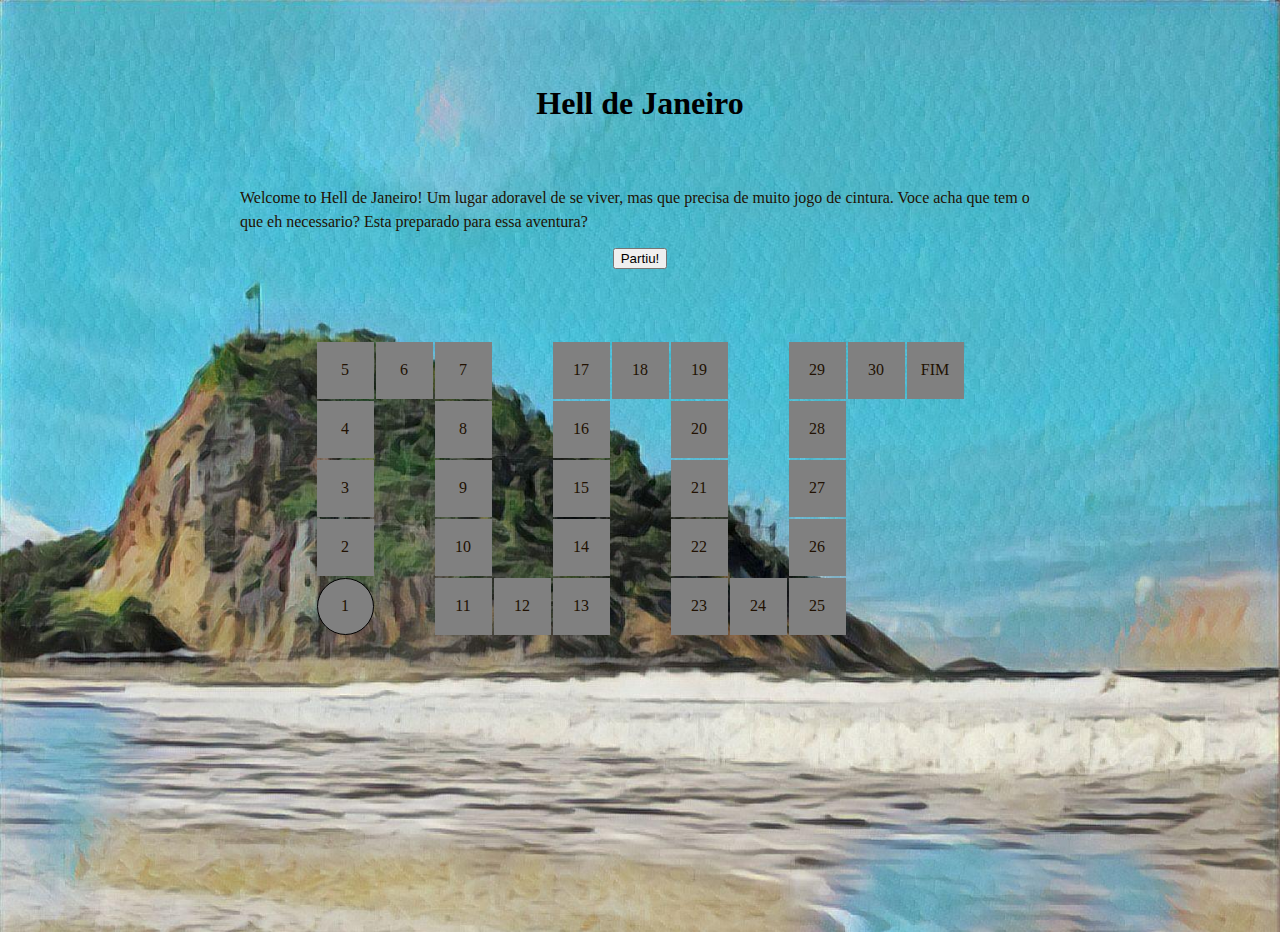
<file: index.html>
<!DOCTYPE html>
<html lang="en">
  <head>
    <meta charset="UTF-8" />
    <meta name="viewport" content="width=device-width, initial-scale=1.0" />
    <link rel="stylesheet" href="./css/style2.css" />
    <title class="game-title">Hell de Janeiro</title>
  </head>
  <body>
    <br>
    <br>
    <br>
    <h1 class="game-title">Hell de Janeiro</h1>

    <section class="game-attributes">
      <div><p id="health" class="health"></div>
      <div><p id="savings" class="savings"></div>
    </section>

    <section class="story-container">
      <div class="status-container">
        <ul>
          <!-- <li id="savings"></li>
          <li id="health"></li> -->
        </ul>
      </div>
      <div id="main-text" class="decision-text-container"></div>
      <div id="main-dice"></div>
      <div id="buttons-container" class="choice-buttons-container">
        <button id="single-choice-button" class="choice-buttons">
          Partiu!
        </button>
      </div>
    </section>
    <section>
      <table class="board">
        <tr>
            <td class="newpiece" id="5">5</td> <td class="newpiece" id="6">6</td> <td class="newpiece" id="7">7</td> <td class="blank"></td> <td class="newpiece" id="17">17</td> <td class="newpiece" id="18">18</td> <td class="newpiece" id="19">19</td> <td class="blank"></td> <td class="newpiece" id="29">29</td> <td class="newpiece" id="30">30</td> <td class="newpiece" id="Fim">FIM</td>
        </tr>
        <tr>
            <td class="newpiece" id="4">4</td> <td class="blank"></td> <td class="newpiece" id="8">8</td> <td class="blank"></td> <td class="newpiece" id="16">16</td> <td class="blank"></td> <td class="newpiece" id="20">20</td> <td class="blank"></td> <td class="newpiece" id="28">28</td>
        </tr>
        <tr>
            <td class="newpiece" id="3">3</td> <td class="blank"></td> <td class="newpiece" id="9">9</td> <td class="blank"></td> <td class="newpiece" id="15">15</td> <td class="blank"></td> <td class="newpiece" id="21">21</td> <td class="blank"></td> <td class="newpiece" id="27">27</td>
        </tr>
        <tr>
            <td class="newpiece" id="2">2</td> <td class="blank"></td> <td class="newpiece" id="10">10</td> <td class="blank"></td> <td class="newpiece" id="14">14</td> <td class="blank"></td> <td class="newpiece" id="22">22</td> <td class="blank"></td> <td class="newpiece" id="26">26</td>
        </tr>
        <tr>
            <td class="piece" id="1">1</td> <td class="blank"></td> <td class="newpiece" id="11">11</td> <td class="newpiece" id="12">12</td> <td class="newpiece" id="13">13</td> <td class="blank"></td> <td class="newpiece" id="23">23</td> <td class="newpiece" id="24">24</td> <td class="newpiece" id="25">25</td>
        </tr>
    </table>
    </section>
  </body>
    <script type="text/javascript" src="./js/src/array2.js"></script>
    <script type="text/javascript" src="./js/src/class2.js"></script>
    <script type="text/javascript" src="./js/src/functions2.js"></script>
  </html>
</file>
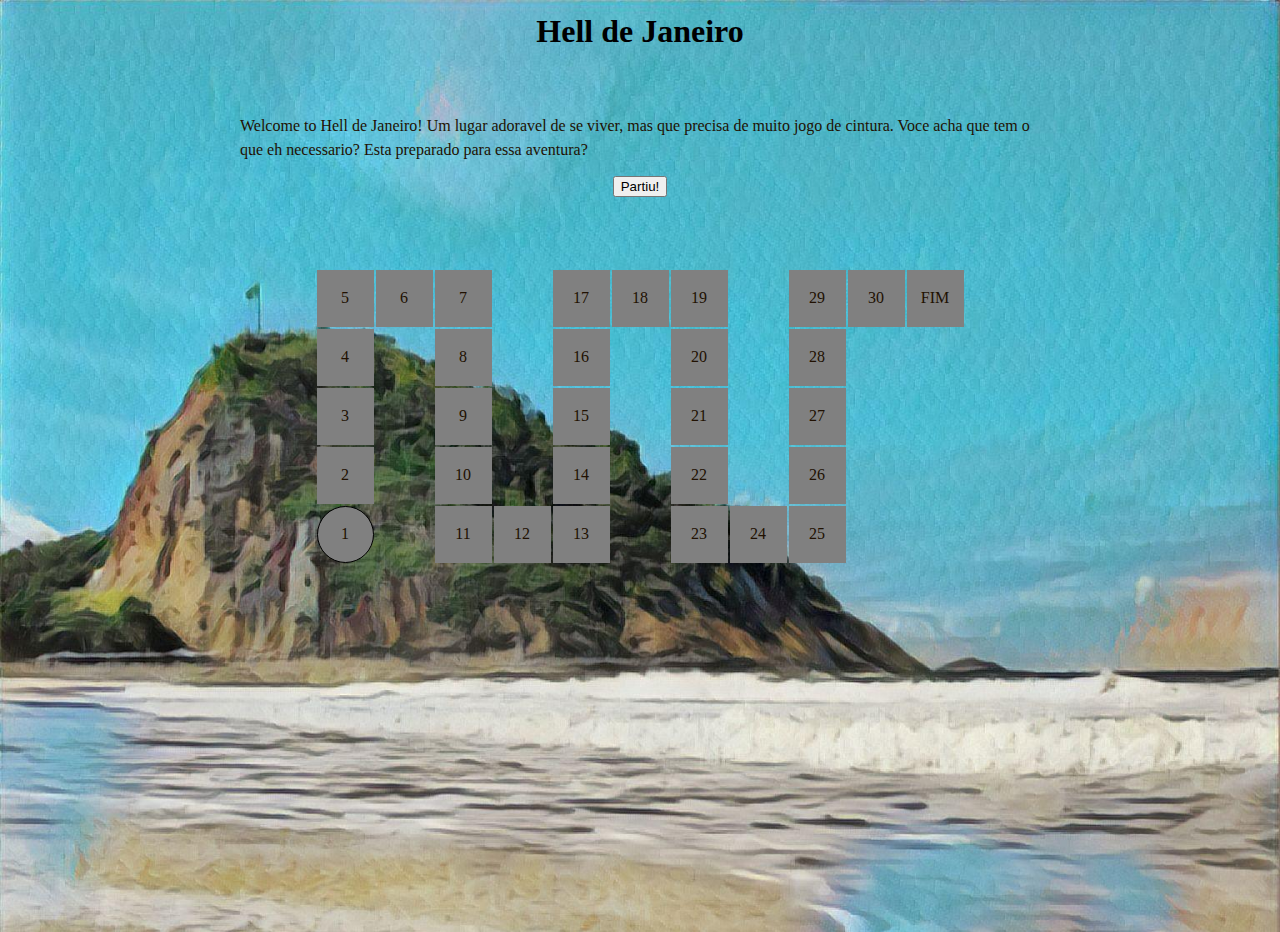
<file: index2.html>
<!DOCTYPE html>
<html lang="en">
  <head>
    <meta charset="UTF-8" />
    <meta name="viewport" content="width=device-width, initial-scale=1.0" />
    <link rel="stylesheet" href="./css/style2.css" />
    <title class="game-title">Hell de Janeiro</title>
  </head>
  <body>
    <h1 class="game-title">Hell de Janeiro</h1>

    <section class="game-attributes">
      <div><p id="health" class="health"></div>
      <div><p id="savings" class="savings"></div>
    </section>

    <section class="story-container">
      <div class="status-container">
        <ul>
          <!-- <li id="savings"></li>
          <li id="health"></li> -->
        </ul>
      </div>
      <div id="main-text" class="decision-text-container"></div>
      <div id="main-dice"></div>
      <div id="buttons-container" class="choice-buttons-container">
        <button id="single-choice-button" class="choice-buttons">
          Partiu!
        </button>
      </div>
    </section>
    <section>
      <table class="board">
        <tr>
            <td class="newpiece" id="5">5</td> <td class="newpiece" id="6">6</td> <td class="newpiece" id="7">7</td> <td class="blank"></td> <td class="newpiece" id="17">17</td> <td class="newpiece" id="18">18</td> <td class="newpiece" id="19">19</td> <td class="blank"></td> <td class="newpiece" id="29">29</td> <td class="newpiece" id="30">30</td> <td class="newpiece" id="Fim">FIM</td>
        </tr>
        <tr>
            <td class="newpiece" id="4">4</td> <td class="blank"></td> <td class="newpiece" id="8">8</td> <td class="blank"></td> <td class="newpiece" id="16">16</td> <td class="blank"></td> <td class="newpiece" id="20">20</td> <td class="blank"></td> <td class="newpiece" id="28">28</td>
        </tr>
        <tr>
            <td class="newpiece" id="3">3</td> <td class="blank"></td> <td class="newpiece" id="9">9</td> <td class="blank"></td> <td class="newpiece" id="15">15</td> <td class="blank"></td> <td class="newpiece" id="21">21</td> <td class="blank"></td> <td class="newpiece" id="27">27</td>
        </tr>
        <tr>
            <td class="newpiece" id="2">2</td> <td class="blank"></td> <td class="newpiece" id="10">10</td> <td class="blank"></td> <td class="newpiece" id="14">14</td> <td class="blank"></td> <td class="newpiece" id="22">22</td> <td class="blank"></td> <td class="newpiece" id="26">26</td>
        </tr>
        <tr>
            <td class="piece" id="1">1</td> <td class="blank"></td> <td class="newpiece" id="11">11</td> <td class="newpiece" id="12">12</td> <td class="newpiece" id="13">13</td> <td class="blank"></td> <td class="newpiece" id="23">23</td> <td class="newpiece" id="24">24</td> <td class="newpiece" id="25">25</td>
        </tr>
    </table>
    </section>
  </body>
    <script type="text/javascript" src="./js/src/array2.js"></script>
    <script type="text/javascript" src="./js/src/class2.js"></script>
    <script type="text/javascript" src="./js/src/functions2.js"></script>
  </html>
</file>
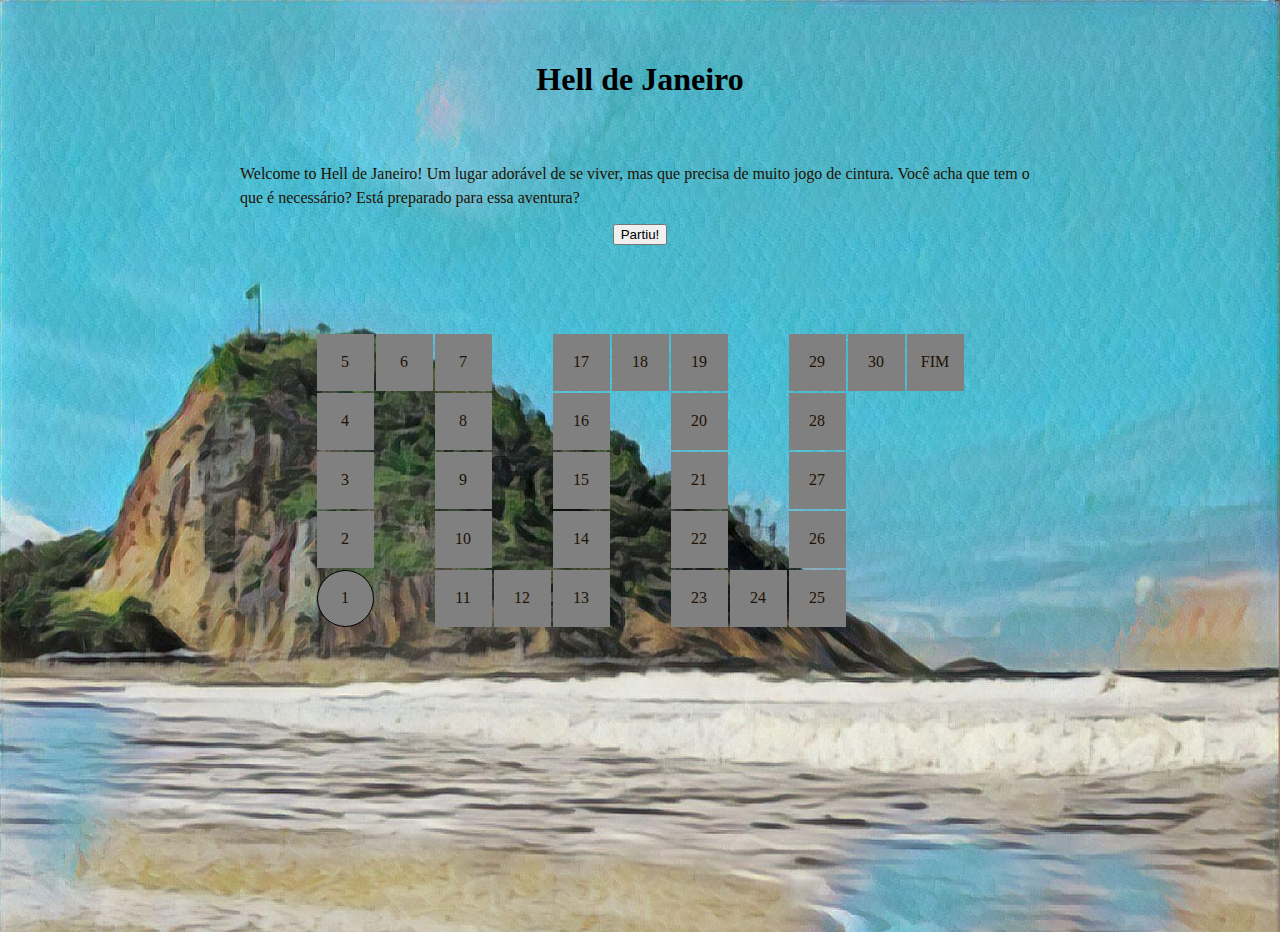
<file: index3.html>
<!DOCTYPE html>
<html lang="en">
  <head>
    <meta charset="UTF-8" />
    <meta name="viewport" content="width=device-width, initial-scale=1.0" />
    <link rel="stylesheet" href="./css/style2.css" />
    <title class="game-title">Hell de Janeiro</title>
  </head>
  <body>
    <br>
    <br>
    <h1 class="game-title">Hell de Janeiro</h1>

    <section class="game-attributes">
      <div><p id="savings" class="savings"></div>
    </section>
    <section class="story-container">
      <div class="status-container">
        <ul>
          
        </ul>
      </div>
      <div id="main-text" class="decision-text-container"></div>
      <div id="main-dice"></div>
      <div id="buttons-container" class="choice-buttons-container">
        <button id="single-choice-button" class="choice-buttons">
          Partiu!
        </button>
      </div>
    </section>
    <div><p id="savings"></div>

    <section>
      <table>
        <tr>
            <td class="newpiece" id="5">5</td> <td class="newpiece" id="6">6</td> <td class="newpiece" id="7">7</td> <td class="blank"></td> <td class="newpiece" id="17">17</td> <td class="newpiece" id="18">18</td> <td class="newpiece" id="19">19</td> <td class="blank"></td> <td class="newpiece" id="29">29</td><td class="newpiece" id="30">30</td><td class="newpiece" id="31">FIM</td>
        </tr>
        <tr>
            <td class="newpiece" id="4">4</td> <td class="blank"></td> <td class="newpiece" id="8">8</td> <td class="blank"></td> <td class="newpiece" id="16">16</td> <td class="blank"></td> <td class="newpiece" id="20">20</td> <td class="blank"></td> <td class="newpiece" id="28">28</td>
        </tr>
        <tr>
            <td class="newpiece" id="3">3</td> <td class="blank"></td> <td class="newpiece" id="9">9</td> <td class="blank"></td> <td class="newpiece" id="15">15</td> <td class="blank"></td> <td class="newpiece" id="21">21</td> <td class="blank"></td> <td class="newpiece" id="27">27</td>
        </tr>
        <tr>
            <td class="newpiece" id="2">2</td> <td class="blank"></td> <td class="newpiece" id="10">10</td> <td class="blank"></td> <td class="newpiece" id="14">14</td> <td class="blank"></td> <td class="newpiece" id="22">22</td> <td class="blank"></td> <td class="newpiece" id="26">26</td>
        </tr>
        <tr>
            <td class="piece" id="1">1</td> <td class="blank"></td> <td class="newpiece" id="11">11</td> <td class="newpiece" id="12">12</td> <td class="newpiece" id="13">13</td> <td class="blank"></td> <td class="newpiece" id="23">23</td> <td class="newpiece" id="24">24</td> <td class="newpiece" id="25">25</td>
        </tr>
    </table>
    </section>
  </body>
    <script type="text/javascript" src="./js/src/class.js"></script>
    <script type="text/javascript" src="./js/src/array.js"></script>
    <script type="text/javascript" src="./js/src/functions.js"></script>
  </html>
</file>
<file: css/style2.css>
body {
  /* background-color: red; */
  background-image:url("../img/rio.jpeg");
  background-size: cover;
  position: relative;
  height: 100vh;
  width: 100vw;
  margin: 0 auto;
  bottom: 30px;
  padding: 1em;
  max-width: 50em;
  font-family:initial, cursive;
  line-height: 1.5;
  color: #211102;
  display: flex;
  flex-direction: column;
  align-items: center;
}

.game-title {
  color:black;
  font-family: fantasy;
  text-align: center;
  text-decoration: solid;
  padding-bottom: 5px;
}

/* Game Container */

/* .story-container {
  background-color: none;
  height: 200px;
  width: 100%;
  display: flex;
  flex-direction: column;
  align-items: center;
  text-align: center;
  padding-bottom: 50px;
  margin-bottom: 20px;
} */

/* Status container */

/* .status-container {
  width: 100%;
  height: 10px;
  text-align: center;
  padding-top: 0em;
  padding-bottom: 0em;
  background-color: none;
  color: black;
  word-break: break-all;
} */

/* .status-container ul {
  list-style: none;
  /* display: flex; */
  justify-content: space-around;
  align-items: center;
  flex-wrap: wrap;
  padding-top: 0em;
  padding-bottom: 0em;
  padding-left: 0;
  margin: 0;
} */

/* decision text */

.decision-text-container {
  width: 80%;
  height: 40%;
  display: flex;
  justify-content: space-evenly;
  align-items: center;
  text-align: justify;
  padding-top: 1em;
  padding-left: 0em;
  padding-right: 0em;
  margin-bottom: 18%;
  /* word-break: break-all; */
}



/* button fading classes */
/* .hide {
  opacity: 0;
} */


.dice { /* HTML symbols */
    font-size: 100px;
    font-weight: 800;
    background-color: orange;
    
  }
  
  .dice::after {
    content:'';
    animation: rolling 6s linear infinite;
    background-color: orange;
  }
  
  @keyframes rolling {
    0% {content:'\2680';}
    20% {content:'\2681';}
    40% {content:'\2682';}
    60% {content:'\2683';}
    80% {content:'\2684';}
    100% {content:'\2685';}
  }

  td {
    background-color:grey;
    width: 55px;
    height: 55px;
    text-align: center;
    
}

  .blank {
    background-color: transparent ;
}

  .piece {
    width: 20px;
    height: 20px;
    padding: 12px;
    background-color: grey;
    border: 1px solid black;
    border-radius: 50px;
}
  
  .choice-buttons: {
    background-color: grey;
    color: black;
    padding: 15px 15px;
    text-align:center;
    font-size: 14px;
    width: 40%;
    height: 100%;
    display: inline-block
    
    
}

  .choice-buttons-container {
    background-color: transparent;
    width: 100%;
    height: 50px;
    margin-bottom: 7%;
    display:flex;
    justify-content: space-evenly;
    align-items: center;
}

  .game-attributes {
    margin-top: -20px;
    margin-bottom: 20px;
  }
</file>
